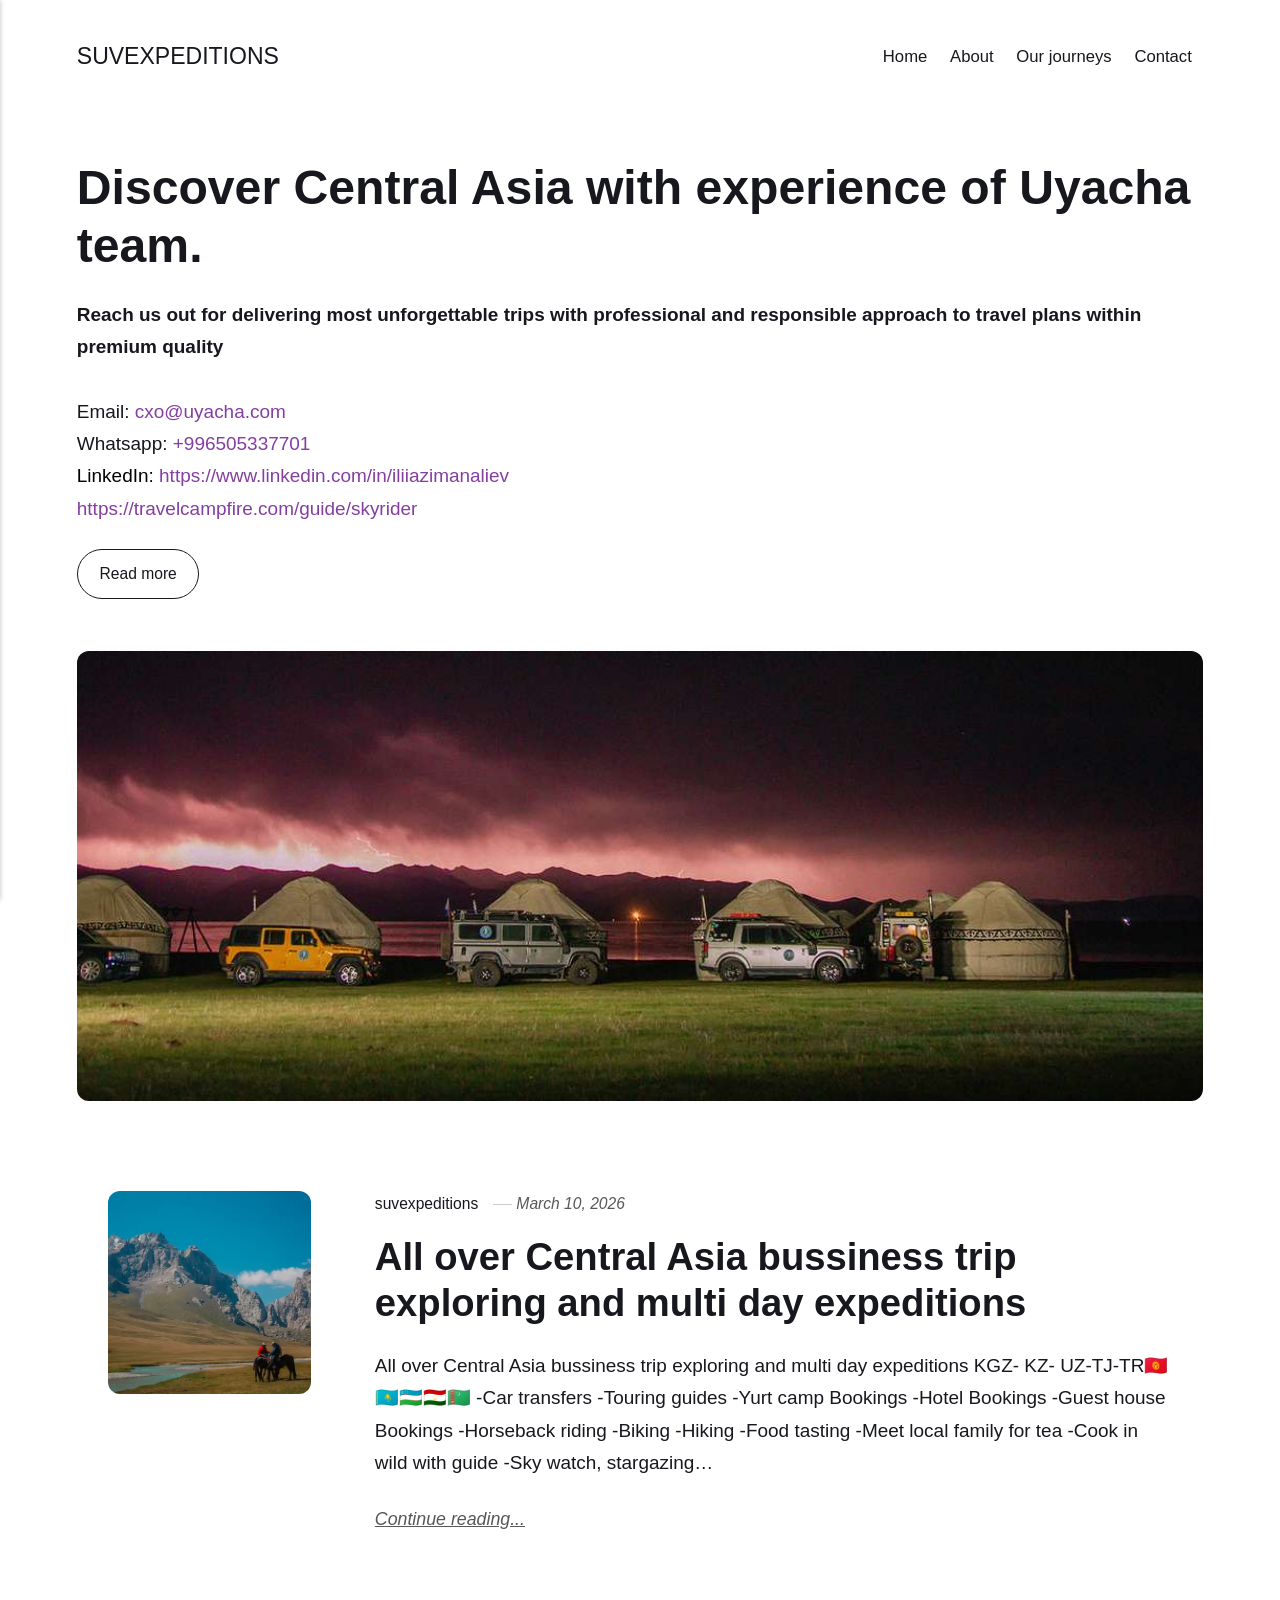
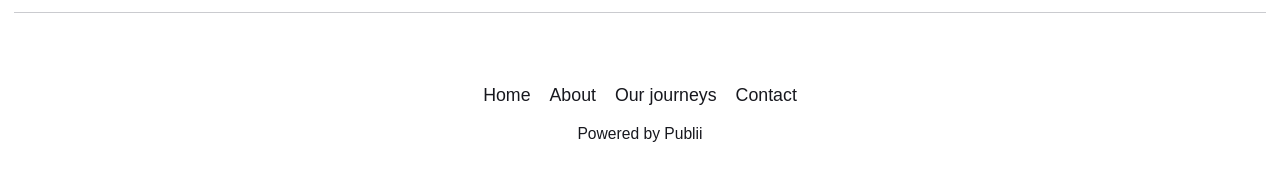
<file: index.html>
<!DOCTYPE html><html lang="en-gb"><head><meta charset="utf-8"><meta http-equiv="X-UA-Compatible" content="IE=edge"><meta name="viewport" content="width=device-width,initial-scale=1"><title>SUVEXPEDITIONS</title><meta name="generator" content="Publii Open-Source CMS for Static Site"><link rel="canonical" href="https://suvexpeditions.github.io/"><link rel="alternate" type="application/atom+xml" href="https://suvexpeditions.github.io/feed.xml" title="SUVEXPEDITIONS - RSS"><link rel="alternate" type="application/json" href="https://suvexpeditions.github.io/feed.json" title="SUVEXPEDITIONS - JSON"><meta property="og:title" content="SUVEXPEDITIONS"><meta property="og:site_name" content="SUVEXPEDITIONS"><meta property="og:description" content=""><meta property="og:url" content="https://suvexpeditions.github.io/"><meta property="og:type" content="website"><link rel="stylesheet" href="https://suvexpeditions.github.io/assets/css/style.css?v=3cf5aee1d0109b1f5223dc12fc1a99d4"><script type="application/ld+json">{"@context":"http://schema.org","@type":"Organization","name":"SUVEXPEDITIONS","url":"https://suvexpeditions.github.io/"}</script><noscript><style>img[loading] {
                    opacity: 1;
                }</style></noscript><script>// запрет правого клика на изображениях
document.addEventListener("contextmenu", function(e) {
  if (e.target.tagName === "IMG") {
    e.preventDefault();
  }
});

// запрет перетаскивания изображений
document.addEventListener("dragstart", function(e) {
  if (e.target.tagName === "IMG") {
    e.preventDefault();
  }
});

// блокировка горячих клавиш сохранения
document.addEventListener("keydown", function(e) {
  if (
    (e.ctrlKey && e.key === "s") ||   // Ctrl+S
    (e.ctrlKey && e.key === "u") ||   // Ctrl+U
    (e.ctrlKey && e.shiftKey && e.key === "I") || // DevTools
    (e.key === "F12")
  ) {
    e.preventDefault();
  }
});</script></head><body class="home-template"><script>// запрет правого клика на изображениях
document.addEventListener("contextmenu", function(e) {
  if (e.target.tagName === "IMG") {
    e.preventDefault();
  }
});

// запрет перетаскивания изображений
document.addEventListener("dragstart", function(e) {
  if (e.target.tagName === "IMG") {
    e.preventDefault();
  }
});

// блокировка горячих клавиш сохранения
document.addEventListener("keydown", function(e) {
  if (
    (e.ctrlKey && e.key === "s") ||   // Ctrl+S
    (e.ctrlKey && e.key === "u") ||   // Ctrl+U
    (e.ctrlKey && e.shiftKey && e.key === "I") || // DevTools
    (e.key === "F12")
  ) {
    e.preventDefault();
  }
});</script><header class="top js-header"><a class="logo" href="https://suvexpeditions.github.io/">SUVEXPEDITIONS</a><nav class="navbar js-navbar"><button class="navbar__toggle js-toggle" aria-label="Menu" aria-haspopup="true" aria-expanded="false"><span class="navbar__toggle-box"><span class="navbar__toggle-inner">Menu</span></span></button><ul class="navbar__menu"><li class="active"><a href="https://suvexpeditions.github.io/" target="_self">Home</a></li><li><a href="https://suvexpeditions.github.io/about.html" target="_self">About</a></li><li><a href="https://suvexpeditions.github.io/tags/journays/" target="_self">Our journеys</a></li><li><a href="https://suvexpeditions.github.io/contacts.html" target="_self">Contact</a></li></ul></nav></header><main><div class="hero"><header class="hero__content"><div class="wrapper"><h1>Discover Central Asia with experience of Uyacha team.</h1><p><strong>Reach us out for delivering most unforgettable trips with professional and responsible approach to travel plans within premium quality</strong><br><br>Email: <span style="color: #843fa1;"><a href="mailto:cxo@uyacha.com" target="_blank" rel="noopener" style="color: #843fa1;">cxo@uyacha.com</a></span> <span style="color: #000000;"><br></span>Whatsapp: <span style="color: #843fa1;"><a href="tel:+996505337701" style="color: #843fa1;">+996505337701</a></span> <span style="color: #000000;"><br>LinkedIn: </span><span style="color: #843fa1;"><a href="https://www.linkedin.com/in/iliiazimanaliev" style="color: #843fa1;">https://www.linkedin.com/in/iliiazimanaliev</a></span><span style="color: #000000;"><br></span><span style="color: #843fa1;"><a href="https://www.linkedin.com/in/iliiazimanaliev" style="color: #843fa1;">https://travelcampfire.com/guide/skyrider</a></span></p><p><a href="https://suvexpeditions.github.io/about.html" class="btn">Read more</a></p></div></header><figure class="hero__image"><div class="hero__image-wrapper"><img src="https://suvexpeditions.github.io/media/website/home-2.jpg" srcset="https://suvexpeditions.github.io/media/website/responsive/home-2-xs.jpg 640w, https://suvexpeditions.github.io/media/website/responsive/home-2-sm.jpg 768w, https://suvexpeditions.github.io/media/website/responsive/home-2-md.jpg 1024w, https://suvexpeditions.github.io/media/website/responsive/home-2-lg.jpg 1366w, https://suvexpeditions.github.io/media/website/responsive/home-2-xl.jpg 1600w, https://suvexpeditions.github.io/media/website/responsive/home-2-2xl.jpg 1920w" sizes="88vw" loading="eager" width="1920" height="604" alt=""></div></figure></div><div class="wrapper feed"><article class="feed__item feed__item--centered"><figure class="feed__image"><img src="https://suvexpeditions.github.io/media/posts/1/tours.webp" srcset="https://suvexpeditions.github.io/media/posts/1/responsive/tours-xs.webp 640w, https://suvexpeditions.github.io/media/posts/1/responsive/tours-sm.webp 768w, https://suvexpeditions.github.io/media/posts/1/responsive/tours-md.webp 1024w" sizes="(min-width: 600px) calc(4.38vw + 143px), 87.86vw" loading="lazy" height="1280" width="1920" alt=""></figure><div class="feed__content"><header><div class="feed__meta"><a href="https://suvexpeditions.github.io/authors/suvexpeditions/" class="feed__author">suvexpeditions</a> <time datetime="2026-03-10T01:12" class="feed__date">March 10, 2026</time></div><h2 class="feed__title"><a href="https://suvexpeditions.github.io/what-is-lorem-ipsum.html">All over Central Asia bussiness trip exploring and multi day expeditions</a></h2></header><p>All over Central Asia bussiness trip exploring and multi day expeditions KGZ- KZ- UZ-TJ-TR🇰🇬🇰🇿🇺🇿🇹🇯🇹🇲 -Car transfers -Touring guides -Yurt camp Bookings -Hotel Bookings -Guest house Bookings -Horseback riding -Biking -Hiking -Food tasting -Meet local family for tea -Cook in wild with guide -Sky watch, stargazing&hellip;</p><a href="https://suvexpeditions.github.io/what-is-lorem-ipsum.html" class="readmore feed__readmore">Continue reading...</a></div></article></div></main><footer class="footer"><div class="wrapper"><nav class="footer__nav"><ul><li class="active"><a href="https://suvexpeditions.github.io/" class="al" target="_self">Home</a></li><li><a href="https://suvexpeditions.github.io/about.html" class="al" target="_self">About</a></li><li><a href="https://suvexpeditions.github.io/tags/journays/" class="al" target="_self">Our journеys</a></li><li><a href="https://suvexpeditions.github.io/contacts.html" class="al" target="_self">Contact</a></li></ul></nav><div class="footer__copyright"><p>Powered by Publii</p></div><button id="backToTop" class="footer__bttop" aria-label="Back to top" title="Back to top"><svg width="20" height="20"><use xlink:href="https://suvexpeditions.github.io/assets/svg/svg-map.svg#toparrow"/></svg></button></div></footer><script defer="defer" src="https://suvexpeditions.github.io/assets/js/scripts.min.js?v=ffcbea6c02c8178d10092962b235a5b0"></script><script>window.publiiThemeMenuConfig={mobileMenuMode:'sidebar',animationSpeed:300,submenuWidth: 'auto',doubleClickTime:500,mobileMenuExpandableSubmenus:true,relatedContainerForOverlayMenuSelector:'.top'};</script><script>var images = document.querySelectorAll('img[loading]');
        for (var i = 0; i < images.length; i++) {
            if (images[i].complete) {
                images[i].classList.add('is-loaded');
            } else {
                images[i].addEventListener('load', function () {
                    this.classList.add('is-loaded');
                }, false);
            }
        }</script></body></html>
</file>
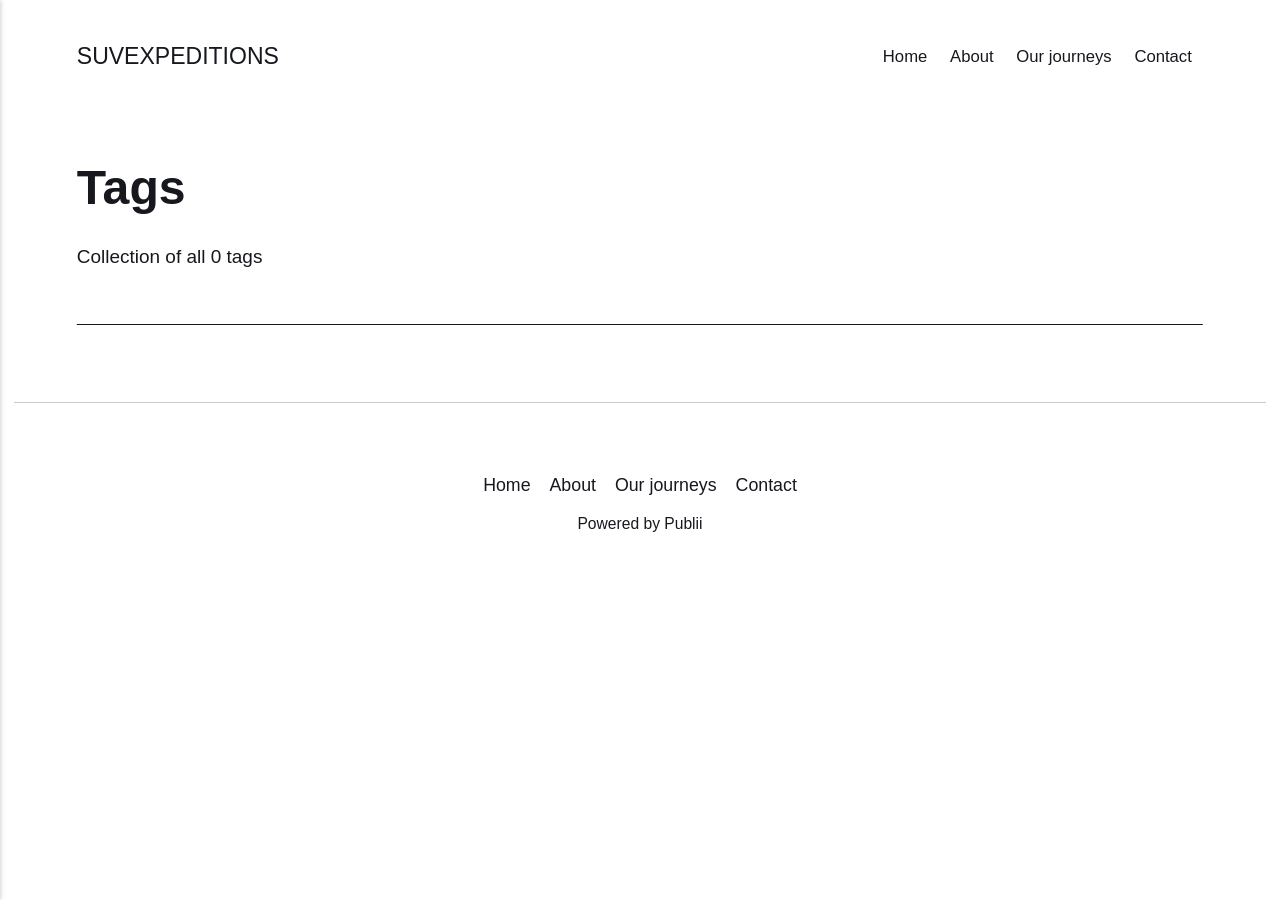
<file: tags/index.html>
<!DOCTYPE html><html lang="en-gb"><head><meta charset="utf-8"><meta http-equiv="X-UA-Compatible" content="IE=edge"><meta name="viewport" content="width=device-width,initial-scale=1"><title>All tags - SUVEXPEDITIONS</title><meta name="robots" content="noindex, follow"><meta name="generator" content="Publii Open-Source CMS for Static Site"><link rel="alternate" type="application/atom+xml" href="https://suvexpeditions.github.io/feed.xml" title="SUVEXPEDITIONS - RSS"><link rel="alternate" type="application/json" href="https://suvexpeditions.github.io/feed.json" title="SUVEXPEDITIONS - JSON"><meta property="og:title" content="SUVEXPEDITIONS"><meta property="og:site_name" content="SUVEXPEDITIONS"><meta property="og:description" content=""><meta property="og:url" content="https://suvexpeditions.github.io/tags/"><meta property="og:type" content="website"><link rel="stylesheet" href="https://suvexpeditions.github.io/assets/css/style.css?v=3cf5aee1d0109b1f5223dc12fc1a99d4"><script type="application/ld+json">{"@context":"http://schema.org","@type":"Organization","name":"SUVEXPEDITIONS","url":"https://suvexpeditions.github.io/"}</script><noscript><style>img[loading] {
                    opacity: 1;
                }</style></noscript><script>// запрет правого клика на изображениях
document.addEventListener("contextmenu", function(e) {
  if (e.target.tagName === "IMG") {
    e.preventDefault();
  }
});

// запрет перетаскивания изображений
document.addEventListener("dragstart", function(e) {
  if (e.target.tagName === "IMG") {
    e.preventDefault();
  }
});

// блокировка горячих клавиш сохранения
document.addEventListener("keydown", function(e) {
  if (
    (e.ctrlKey && e.key === "s") ||   // Ctrl+S
    (e.ctrlKey && e.key === "u") ||   // Ctrl+U
    (e.ctrlKey && e.shiftKey && e.key === "I") || // DevTools
    (e.key === "F12")
  ) {
    e.preventDefault();
  }
});</script></head><body class="tags-template"><script>// запрет правого клика на изображениях
document.addEventListener("contextmenu", function(e) {
  if (e.target.tagName === "IMG") {
    e.preventDefault();
  }
});

// запрет перетаскивания изображений
document.addEventListener("dragstart", function(e) {
  if (e.target.tagName === "IMG") {
    e.preventDefault();
  }
});

// блокировка горячих клавиш сохранения
document.addEventListener("keydown", function(e) {
  if (
    (e.ctrlKey && e.key === "s") ||   // Ctrl+S
    (e.ctrlKey && e.key === "u") ||   // Ctrl+U
    (e.ctrlKey && e.shiftKey && e.key === "I") || // DevTools
    (e.key === "F12")
  ) {
    e.preventDefault();
  }
});</script><header class="top js-header"><a class="logo" href="https://suvexpeditions.github.io/">SUVEXPEDITIONS</a><nav class="navbar js-navbar"><button class="navbar__toggle js-toggle" aria-label="Menu" aria-haspopup="true" aria-expanded="false"><span class="navbar__toggle-box"><span class="navbar__toggle-inner">Menu</span></span></button><ul class="navbar__menu"><li><a href="https://suvexpeditions.github.io/" target="_self">Home</a></li><li><a href="https://suvexpeditions.github.io/about.html" target="_self">About</a></li><li><a href="https://suvexpeditions.github.io/tags/journays/" target="_self">Our journеys</a></li><li><a href="https://suvexpeditions.github.io/contacts.html" target="_self">Contact</a></li></ul></nav></header><main class="page page--tags"><div class="hero hero--noimage"><header class="hero__content"><div class="wrapper"><h1>Tags</h1><p class="page__desc">Collection of all 0 tags</p></div></header></div><div class="wrapper"><ul class="feed feed--grid"></ul></div></main><footer class="footer"><div class="wrapper"><nav class="footer__nav"><ul><li><a href="https://suvexpeditions.github.io/" class="al" target="_self">Home</a></li><li><a href="https://suvexpeditions.github.io/about.html" class="al" target="_self">About</a></li><li><a href="https://suvexpeditions.github.io/tags/journays/" class="al" target="_self">Our journеys</a></li><li><a href="https://suvexpeditions.github.io/contacts.html" class="al" target="_self">Contact</a></li></ul></nav><div class="footer__copyright"><p>Powered by Publii</p></div><button id="backToTop" class="footer__bttop" aria-label="Back to top" title="Back to top"><svg width="20" height="20"><use xlink:href="https://suvexpeditions.github.io/assets/svg/svg-map.svg#toparrow"/></svg></button></div></footer><script defer="defer" src="https://suvexpeditions.github.io/assets/js/scripts.min.js?v=ffcbea6c02c8178d10092962b235a5b0"></script><script>window.publiiThemeMenuConfig={mobileMenuMode:'sidebar',animationSpeed:300,submenuWidth: 'auto',doubleClickTime:500,mobileMenuExpandableSubmenus:true,relatedContainerForOverlayMenuSelector:'.top'};</script><script>var images = document.querySelectorAll('img[loading]');
        for (var i = 0; i < images.length; i++) {
            if (images[i].complete) {
                images[i].classList.add('is-loaded');
            } else {
                images[i].addEventListener('load', function () {
                    this.classList.add('is-loaded');
                }, false);
            }
        }</script></body></html>
</file>
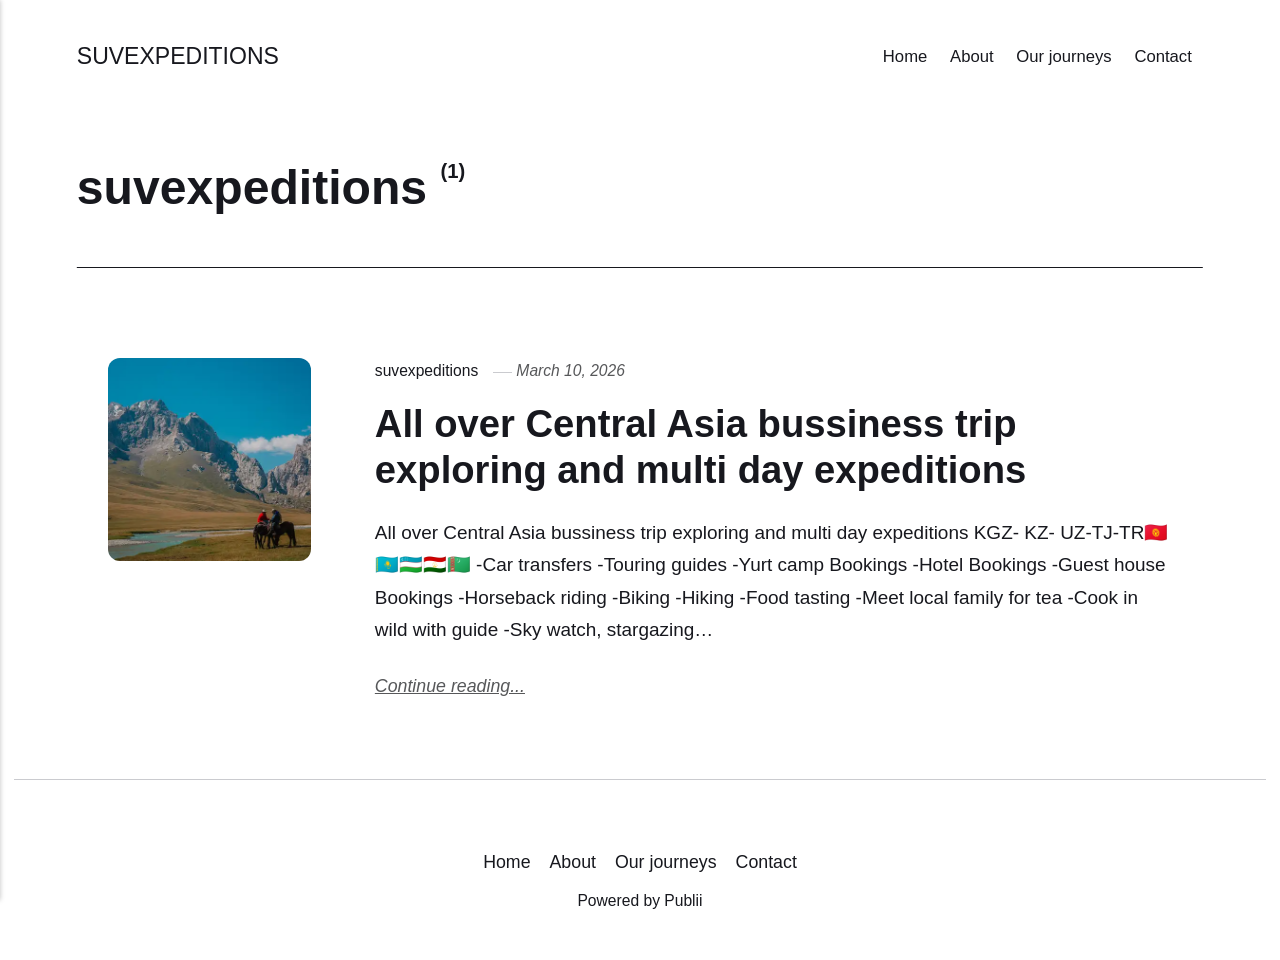
<file: authors/suvexpeditions/index.html>
<!DOCTYPE html><html lang="en-gb"><head><meta charset="utf-8"><meta http-equiv="X-UA-Compatible" content="IE=edge"><meta name="viewport" content="width=device-width,initial-scale=1"><title>Author: suvexpeditions - SUVEXPEDITIONS</title><meta name="robots" content="noindex, follow"><meta name="generator" content="Publii Open-Source CMS for Static Site"><link rel="alternate" type="application/atom+xml" href="https://suvexpeditions.github.io/feed.xml" title="SUVEXPEDITIONS - RSS"><link rel="alternate" type="application/json" href="https://suvexpeditions.github.io/feed.json" title="SUVEXPEDITIONS - JSON"><meta property="og:title" content="suvexpeditions"><meta property="og:site_name" content="SUVEXPEDITIONS"><meta property="og:description" content=""><meta property="og:url" content="https://suvexpeditions.github.io/authors/suvexpeditions/"><meta property="og:type" content="website"><link rel="stylesheet" href="https://suvexpeditions.github.io/assets/css/style.css?v=3cf5aee1d0109b1f5223dc12fc1a99d4"><script type="application/ld+json">{"@context":"http://schema.org","@type":"Organization","name":"SUVEXPEDITIONS","url":"https://suvexpeditions.github.io/"}</script><noscript><style>img[loading] {
                    opacity: 1;
                }</style></noscript><script>// запрет правого клика на изображениях
document.addEventListener("contextmenu", function(e) {
  if (e.target.tagName === "IMG") {
    e.preventDefault();
  }
});

// запрет перетаскивания изображений
document.addEventListener("dragstart", function(e) {
  if (e.target.tagName === "IMG") {
    e.preventDefault();
  }
});

// блокировка горячих клавиш сохранения
document.addEventListener("keydown", function(e) {
  if (
    (e.ctrlKey && e.key === "s") ||   // Ctrl+S
    (e.ctrlKey && e.key === "u") ||   // Ctrl+U
    (e.ctrlKey && e.shiftKey && e.key === "I") || // DevTools
    (e.key === "F12")
  ) {
    e.preventDefault();
  }
});</script></head><body class="author-template"><script>// запрет правого клика на изображениях
document.addEventListener("contextmenu", function(e) {
  if (e.target.tagName === "IMG") {
    e.preventDefault();
  }
});

// запрет перетаскивания изображений
document.addEventListener("dragstart", function(e) {
  if (e.target.tagName === "IMG") {
    e.preventDefault();
  }
});

// блокировка горячих клавиш сохранения
document.addEventListener("keydown", function(e) {
  if (
    (e.ctrlKey && e.key === "s") ||   // Ctrl+S
    (e.ctrlKey && e.key === "u") ||   // Ctrl+U
    (e.ctrlKey && e.shiftKey && e.key === "I") || // DevTools
    (e.key === "F12")
  ) {
    e.preventDefault();
  }
});</script><header class="top js-header"><a class="logo" href="https://suvexpeditions.github.io/">SUVEXPEDITIONS</a><nav class="navbar js-navbar"><button class="navbar__toggle js-toggle" aria-label="Menu" aria-haspopup="true" aria-expanded="false"><span class="navbar__toggle-box"><span class="navbar__toggle-inner">Menu</span></span></button><ul class="navbar__menu"><li><a href="https://suvexpeditions.github.io/" target="_self">Home</a></li><li><a href="https://suvexpeditions.github.io/about.html" target="_self">About</a></li><li><a href="https://suvexpeditions.github.io/tags/journays/" target="_self">Our journеys</a></li><li><a href="https://suvexpeditions.github.io/contacts.html" target="_self">Contact</a></li></ul></nav></header><main class="page page--author"><div class="hero hero--noimage"><header class="hero__content"><div class="wrapper page--author__wrapper"><div><h1>suvexpeditions <sup>(1)</sup></h1></div></div></header></div><div class="wrapper feed"><article class="feed__item feed__item--centered"><figure class="feed__image"><img src="https://suvexpeditions.github.io/media/posts/1/tours.webp" srcset="https://suvexpeditions.github.io/media/posts/1/responsive/tours-xs.webp 640w, https://suvexpeditions.github.io/media/posts/1/responsive/tours-sm.webp 768w, https://suvexpeditions.github.io/media/posts/1/responsive/tours-md.webp 1024w" sizes="(min-width: 600px) calc(4.38vw + 143px), 87.86vw" loading="lazy" height="1280" width="1920" alt=""></figure><div class="feed__content"><header><div class="feed__meta"><a href="https://suvexpeditions.github.io/authors/suvexpeditions/" class="feed__author">suvexpeditions</a> <time datetime="2026-03-10T01:12" class="feed__date">March 10, 2026</time></div><h2 class="feed__title"><a href="https://suvexpeditions.github.io/what-is-lorem-ipsum.html">All over Central Asia bussiness trip exploring and multi day expeditions</a></h2></header><p>All over Central Asia bussiness trip exploring and multi day expeditions KGZ- KZ- UZ-TJ-TR🇰🇬🇰🇿🇺🇿🇹🇯🇹🇲 -Car transfers -Touring guides -Yurt camp Bookings -Hotel Bookings -Guest house Bookings -Horseback riding -Biking -Hiking -Food tasting -Meet local family for tea -Cook in wild with guide -Sky watch, stargazing&hellip;</p><a href="https://suvexpeditions.github.io/what-is-lorem-ipsum.html" class="readmore feed__readmore">Continue reading...</a></div></article></div></main><footer class="footer"><div class="wrapper"><nav class="footer__nav"><ul><li><a href="https://suvexpeditions.github.io/" class="al" target="_self">Home</a></li><li><a href="https://suvexpeditions.github.io/about.html" class="al" target="_self">About</a></li><li><a href="https://suvexpeditions.github.io/tags/journays/" class="al" target="_self">Our journеys</a></li><li><a href="https://suvexpeditions.github.io/contacts.html" class="al" target="_self">Contact</a></li></ul></nav><div class="footer__copyright"><p>Powered by Publii</p></div><button id="backToTop" class="footer__bttop" aria-label="Back to top" title="Back to top"><svg width="20" height="20"><use xlink:href="https://suvexpeditions.github.io/assets/svg/svg-map.svg#toparrow"/></svg></button></div></footer><script defer="defer" src="https://suvexpeditions.github.io/assets/js/scripts.min.js?v=ffcbea6c02c8178d10092962b235a5b0"></script><script>window.publiiThemeMenuConfig={mobileMenuMode:'sidebar',animationSpeed:300,submenuWidth: 'auto',doubleClickTime:500,mobileMenuExpandableSubmenus:true,relatedContainerForOverlayMenuSelector:'.top'};</script><script>var images = document.querySelectorAll('img[loading]');
        for (var i = 0; i < images.length; i++) {
            if (images[i].complete) {
                images[i].classList.add('is-loaded');
            } else {
                images[i].addEventListener('load', function () {
                    this.classList.add('is-loaded');
                }, false);
            }
        }</script></body></html>
</file>
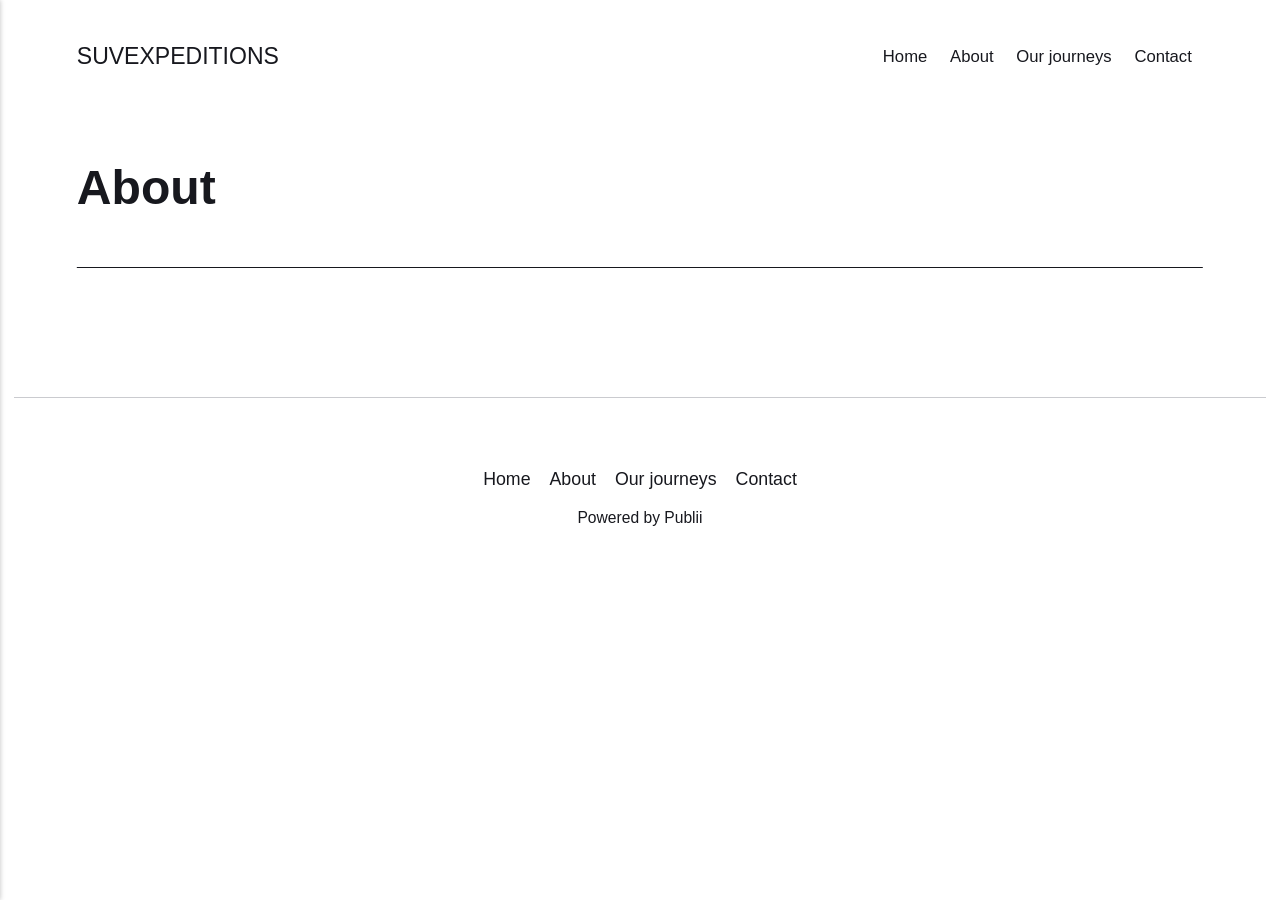
<file: about.html>
<!DOCTYPE html><html lang="en-gb"><head><meta charset="utf-8"><meta http-equiv="X-UA-Compatible" content="IE=edge"><meta name="viewport" content="width=device-width,initial-scale=1"><title>About - SUVEXPEDITIONS</title><meta name="generator" content="Publii Open-Source CMS for Static Site"><link rel="canonical" href="https://suvexpeditions.github.io/about.html"><link rel="alternate" type="application/atom+xml" href="https://suvexpeditions.github.io/feed.xml" title="SUVEXPEDITIONS - RSS"><link rel="alternate" type="application/json" href="https://suvexpeditions.github.io/feed.json" title="SUVEXPEDITIONS - JSON"><meta property="og:title" content="About"><meta property="og:site_name" content="SUVEXPEDITIONS"><meta property="og:description" content=""><meta property="og:url" content="https://suvexpeditions.github.io/about.html"><meta property="og:type" content="article"><link rel="stylesheet" href="https://suvexpeditions.github.io/assets/css/style.css?v=3cf5aee1d0109b1f5223dc12fc1a99d4"><script type="application/ld+json">{"@context":"http://schema.org","@type":"Article","mainEntityOfPage":{"@type":"WebPage","@id":"https://suvexpeditions.github.io/about.html"},"headline":"About","datePublished":"2026-03-10T01:28+06:00","dateModified":"2026-03-10T01:28+06:00","description":"","author":{"@type":"Person","name":"suvexpeditions","url":"https://suvexpeditions.github.io/authors/suvexpeditions/"},"publisher":{"@type":"Organization","name":"suvexpeditions"}}</script><noscript><style>img[loading] {
                    opacity: 1;
                }</style></noscript><script>// запрет правого клика на изображениях
document.addEventListener("contextmenu", function(e) {
  if (e.target.tagName === "IMG") {
    e.preventDefault();
  }
});

// запрет перетаскивания изображений
document.addEventListener("dragstart", function(e) {
  if (e.target.tagName === "IMG") {
    e.preventDefault();
  }
});

// блокировка горячих клавиш сохранения
document.addEventListener("keydown", function(e) {
  if (
    (e.ctrlKey && e.key === "s") ||   // Ctrl+S
    (e.ctrlKey && e.key === "u") ||   // Ctrl+U
    (e.ctrlKey && e.shiftKey && e.key === "I") || // DevTools
    (e.key === "F12")
  ) {
    e.preventDefault();
  }
});</script></head><body class="page-template"><script>// запрет правого клика на изображениях
document.addEventListener("contextmenu", function(e) {
  if (e.target.tagName === "IMG") {
    e.preventDefault();
  }
});

// запрет перетаскивания изображений
document.addEventListener("dragstart", function(e) {
  if (e.target.tagName === "IMG") {
    e.preventDefault();
  }
});

// блокировка горячих клавиш сохранения
document.addEventListener("keydown", function(e) {
  if (
    (e.ctrlKey && e.key === "s") ||   // Ctrl+S
    (e.ctrlKey && e.key === "u") ||   // Ctrl+U
    (e.ctrlKey && e.shiftKey && e.key === "I") || // DevTools
    (e.key === "F12")
  ) {
    e.preventDefault();
  }
});</script><header class="top js-header"><a class="logo" href="https://suvexpeditions.github.io/">SUVEXPEDITIONS</a><nav class="navbar js-navbar"><button class="navbar__toggle js-toggle" aria-label="Menu" aria-haspopup="true" aria-expanded="false"><span class="navbar__toggle-box"><span class="navbar__toggle-inner">Menu</span></span></button><ul class="navbar__menu"><li><a href="https://suvexpeditions.github.io/" target="_self">Home</a></li><li class="active"><a href="https://suvexpeditions.github.io/about.html" target="_self">About</a></li><li><a href="https://suvexpeditions.github.io/tags/journays/" target="_self">Our journеys</a></li><li><a href="https://suvexpeditions.github.io/contacts.html" target="_self">Contact</a></li></ul></nav></header><main class="page"><article class="content"><div class="hero hero--noimage"><header class="hero__content"><div class="wrapper"><h1>About</h1></div></header></div><div class="entry-wrapper content__entry"></div></article></main><footer class="footer"><div class="wrapper"><nav class="footer__nav"><ul><li><a href="https://suvexpeditions.github.io/" class="al" target="_self">Home</a></li><li class="active"><a href="https://suvexpeditions.github.io/about.html" class="al" target="_self">About</a></li><li><a href="https://suvexpeditions.github.io/tags/journays/" class="al" target="_self">Our journеys</a></li><li><a href="https://suvexpeditions.github.io/contacts.html" class="al" target="_self">Contact</a></li></ul></nav><div class="footer__copyright"><p>Powered by Publii</p></div><button id="backToTop" class="footer__bttop" aria-label="Back to top" title="Back to top"><svg width="20" height="20"><use xlink:href="https://suvexpeditions.github.io/assets/svg/svg-map.svg#toparrow"/></svg></button></div></footer><script defer="defer" src="https://suvexpeditions.github.io/assets/js/scripts.min.js?v=ffcbea6c02c8178d10092962b235a5b0"></script><script>window.publiiThemeMenuConfig={mobileMenuMode:'sidebar',animationSpeed:300,submenuWidth: 'auto',doubleClickTime:500,mobileMenuExpandableSubmenus:true,relatedContainerForOverlayMenuSelector:'.top'};</script><script>var images = document.querySelectorAll('img[loading]');
        for (var i = 0; i < images.length; i++) {
            if (images[i].complete) {
                images[i].classList.add('is-loaded');
            } else {
                images[i].addEventListener('load', function () {
                    this.classList.add('is-loaded');
                }, false);
            }
        }</script></body></html>
</file>
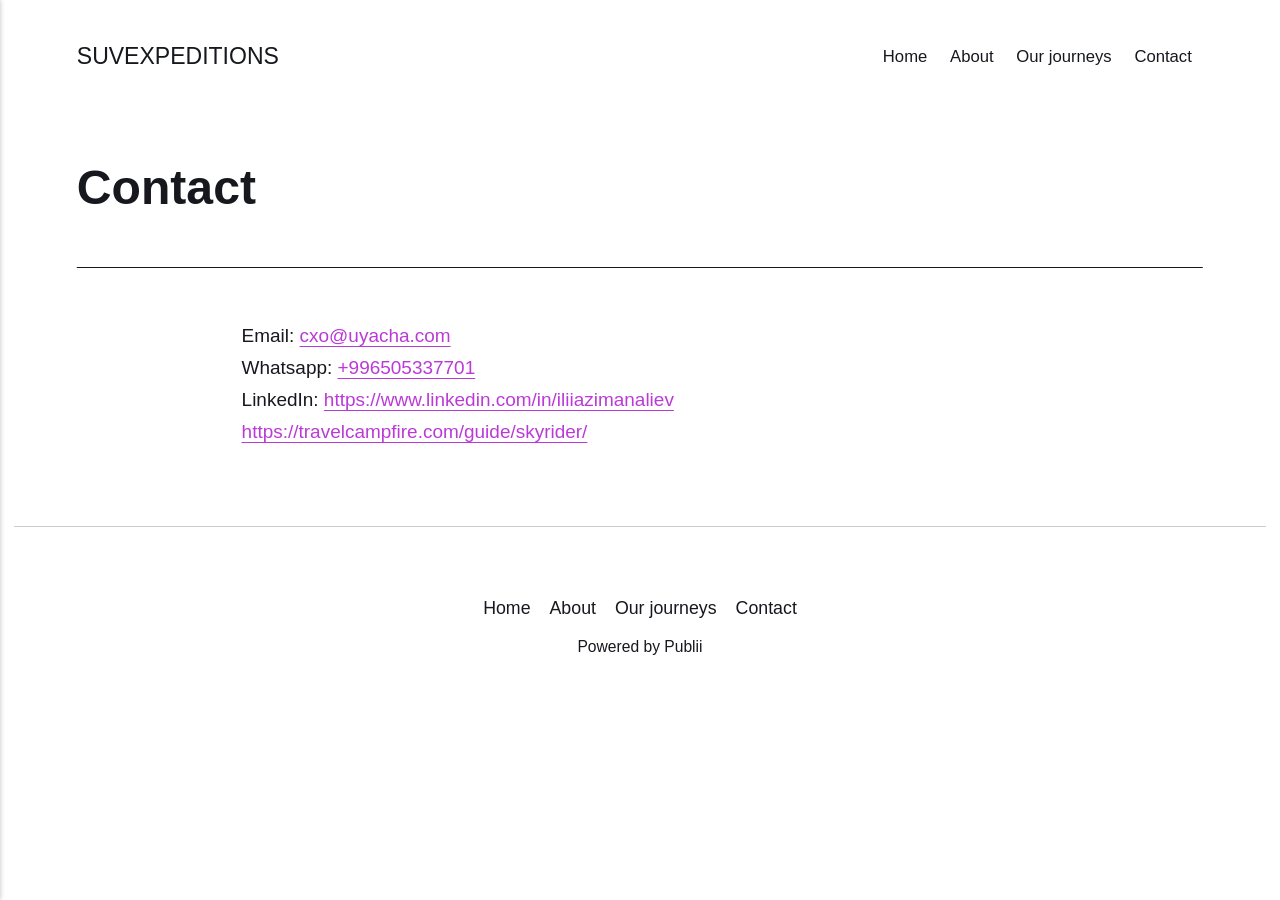
<file: contacts.html>
<!DOCTYPE html><html lang="en-gb"><head><meta charset="utf-8"><meta http-equiv="X-UA-Compatible" content="IE=edge"><meta name="viewport" content="width=device-width,initial-scale=1"><title>Contact - SUVEXPEDITIONS</title><meta name="description" content="Email: cxo@uyacha.com Whatsapp: +996505337701 LinkedIn: https://www.linkedin.com/in/iliiazimanaliev https://travelcampfire.com/guide/skyrider/"><meta name="generator" content="Publii Open-Source CMS for Static Site"><link rel="canonical" href="https://suvexpeditions.github.io/contacts.html"><link rel="alternate" type="application/atom+xml" href="https://suvexpeditions.github.io/feed.xml" title="SUVEXPEDITIONS - RSS"><link rel="alternate" type="application/json" href="https://suvexpeditions.github.io/feed.json" title="SUVEXPEDITIONS - JSON"><meta property="og:title" content="Contact"><meta property="og:site_name" content="SUVEXPEDITIONS"><meta property="og:description" content="Email: cxo@uyacha.com Whatsapp: +996505337701 LinkedIn: https://www.linkedin.com/in/iliiazimanaliev https://travelcampfire.com/guide/skyrider/"><meta property="og:url" content="https://suvexpeditions.github.io/contacts.html"><meta property="og:type" content="article"><link rel="stylesheet" href="https://suvexpeditions.github.io/assets/css/style.css?v=3cf5aee1d0109b1f5223dc12fc1a99d4"><script type="application/ld+json">{"@context":"http://schema.org","@type":"Article","mainEntityOfPage":{"@type":"WebPage","@id":"https://suvexpeditions.github.io/contacts.html"},"headline":"Contact","datePublished":"2026-03-16T13:00+06:00","dateModified":"2026-03-16T13:22+06:00","description":"Email: cxo@uyacha.com Whatsapp: +996505337701 LinkedIn: https://www.linkedin.com/in/iliiazimanaliev https://travelcampfire.com/guide/skyrider/","author":{"@type":"Person","name":"suvexpeditions","url":"https://suvexpeditions.github.io/authors/suvexpeditions/"},"publisher":{"@type":"Organization","name":"suvexpeditions"}}</script><noscript><style>img[loading] {
                    opacity: 1;
                }</style></noscript><script>// запрет правого клика на изображениях
document.addEventListener("contextmenu", function(e) {
  if (e.target.tagName === "IMG") {
    e.preventDefault();
  }
});

// запрет перетаскивания изображений
document.addEventListener("dragstart", function(e) {
  if (e.target.tagName === "IMG") {
    e.preventDefault();
  }
});

// блокировка горячих клавиш сохранения
document.addEventListener("keydown", function(e) {
  if (
    (e.ctrlKey && e.key === "s") ||   // Ctrl+S
    (e.ctrlKey && e.key === "u") ||   // Ctrl+U
    (e.ctrlKey && e.shiftKey && e.key === "I") || // DevTools
    (e.key === "F12")
  ) {
    e.preventDefault();
  }
});</script></head><body class="page-template"><script>// запрет правого клика на изображениях
document.addEventListener("contextmenu", function(e) {
  if (e.target.tagName === "IMG") {
    e.preventDefault();
  }
});

// запрет перетаскивания изображений
document.addEventListener("dragstart", function(e) {
  if (e.target.tagName === "IMG") {
    e.preventDefault();
  }
});

// блокировка горячих клавиш сохранения
document.addEventListener("keydown", function(e) {
  if (
    (e.ctrlKey && e.key === "s") ||   // Ctrl+S
    (e.ctrlKey && e.key === "u") ||   // Ctrl+U
    (e.ctrlKey && e.shiftKey && e.key === "I") || // DevTools
    (e.key === "F12")
  ) {
    e.preventDefault();
  }
});</script><header class="top js-header"><a class="logo" href="https://suvexpeditions.github.io/">SUVEXPEDITIONS</a><nav class="navbar js-navbar"><button class="navbar__toggle js-toggle" aria-label="Menu" aria-haspopup="true" aria-expanded="false"><span class="navbar__toggle-box"><span class="navbar__toggle-inner">Menu</span></span></button><ul class="navbar__menu"><li><a href="https://suvexpeditions.github.io/" target="_self">Home</a></li><li><a href="https://suvexpeditions.github.io/about.html" target="_self">About</a></li><li><a href="https://suvexpeditions.github.io/tags/journays/" target="_self">Our journеys</a></li><li class="active"><a href="https://suvexpeditions.github.io/contacts.html" target="_self">Contact</a></li></ul></nav></header><main class="page"><article class="content"><div class="hero hero--noimage"><header class="hero__content"><div class="wrapper"><h1>Contact</h1></div></header></div><div class="entry-wrapper content__entry"><p>Email: <a href="mailto:cxo@uyacha.com" target="_blank" rel="noopener">cxo@uyacha.com</a><br>Whatsapp: <a href="tel:+996505337701">+996505337701</a><br>LinkedIn: <a href="https://www.linkedin.com/in/iliiazimanaliev">https://www.linkedin.com/in/iliiazimanaliev</a><br><a href="https://www.linkedin.com/in/iliiazimanaliev">https://travelcampfire.com/guide/skyrider/</a></p></div></article></main><footer class="footer"><div class="wrapper"><nav class="footer__nav"><ul><li><a href="https://suvexpeditions.github.io/" class="al" target="_self">Home</a></li><li><a href="https://suvexpeditions.github.io/about.html" class="al" target="_self">About</a></li><li><a href="https://suvexpeditions.github.io/tags/journays/" class="al" target="_self">Our journеys</a></li><li class="active"><a href="https://suvexpeditions.github.io/contacts.html" class="al" target="_self">Contact</a></li></ul></nav><div class="footer__copyright"><p>Powered by Publii</p></div><button id="backToTop" class="footer__bttop" aria-label="Back to top" title="Back to top"><svg width="20" height="20"><use xlink:href="https://suvexpeditions.github.io/assets/svg/svg-map.svg#toparrow"/></svg></button></div></footer><script defer="defer" src="https://suvexpeditions.github.io/assets/js/scripts.min.js?v=ffcbea6c02c8178d10092962b235a5b0"></script><script>window.publiiThemeMenuConfig={mobileMenuMode:'sidebar',animationSpeed:300,submenuWidth: 'auto',doubleClickTime:500,mobileMenuExpandableSubmenus:true,relatedContainerForOverlayMenuSelector:'.top'};</script><script>var images = document.querySelectorAll('img[loading]');
        for (var i = 0; i < images.length; i++) {
            if (images[i].complete) {
                images[i].classList.add('is-loaded');
            } else {
                images[i].addEventListener('load', function () {
                    this.classList.add('is-loaded');
                }, false);
            }
        }</script></body></html>
</file>
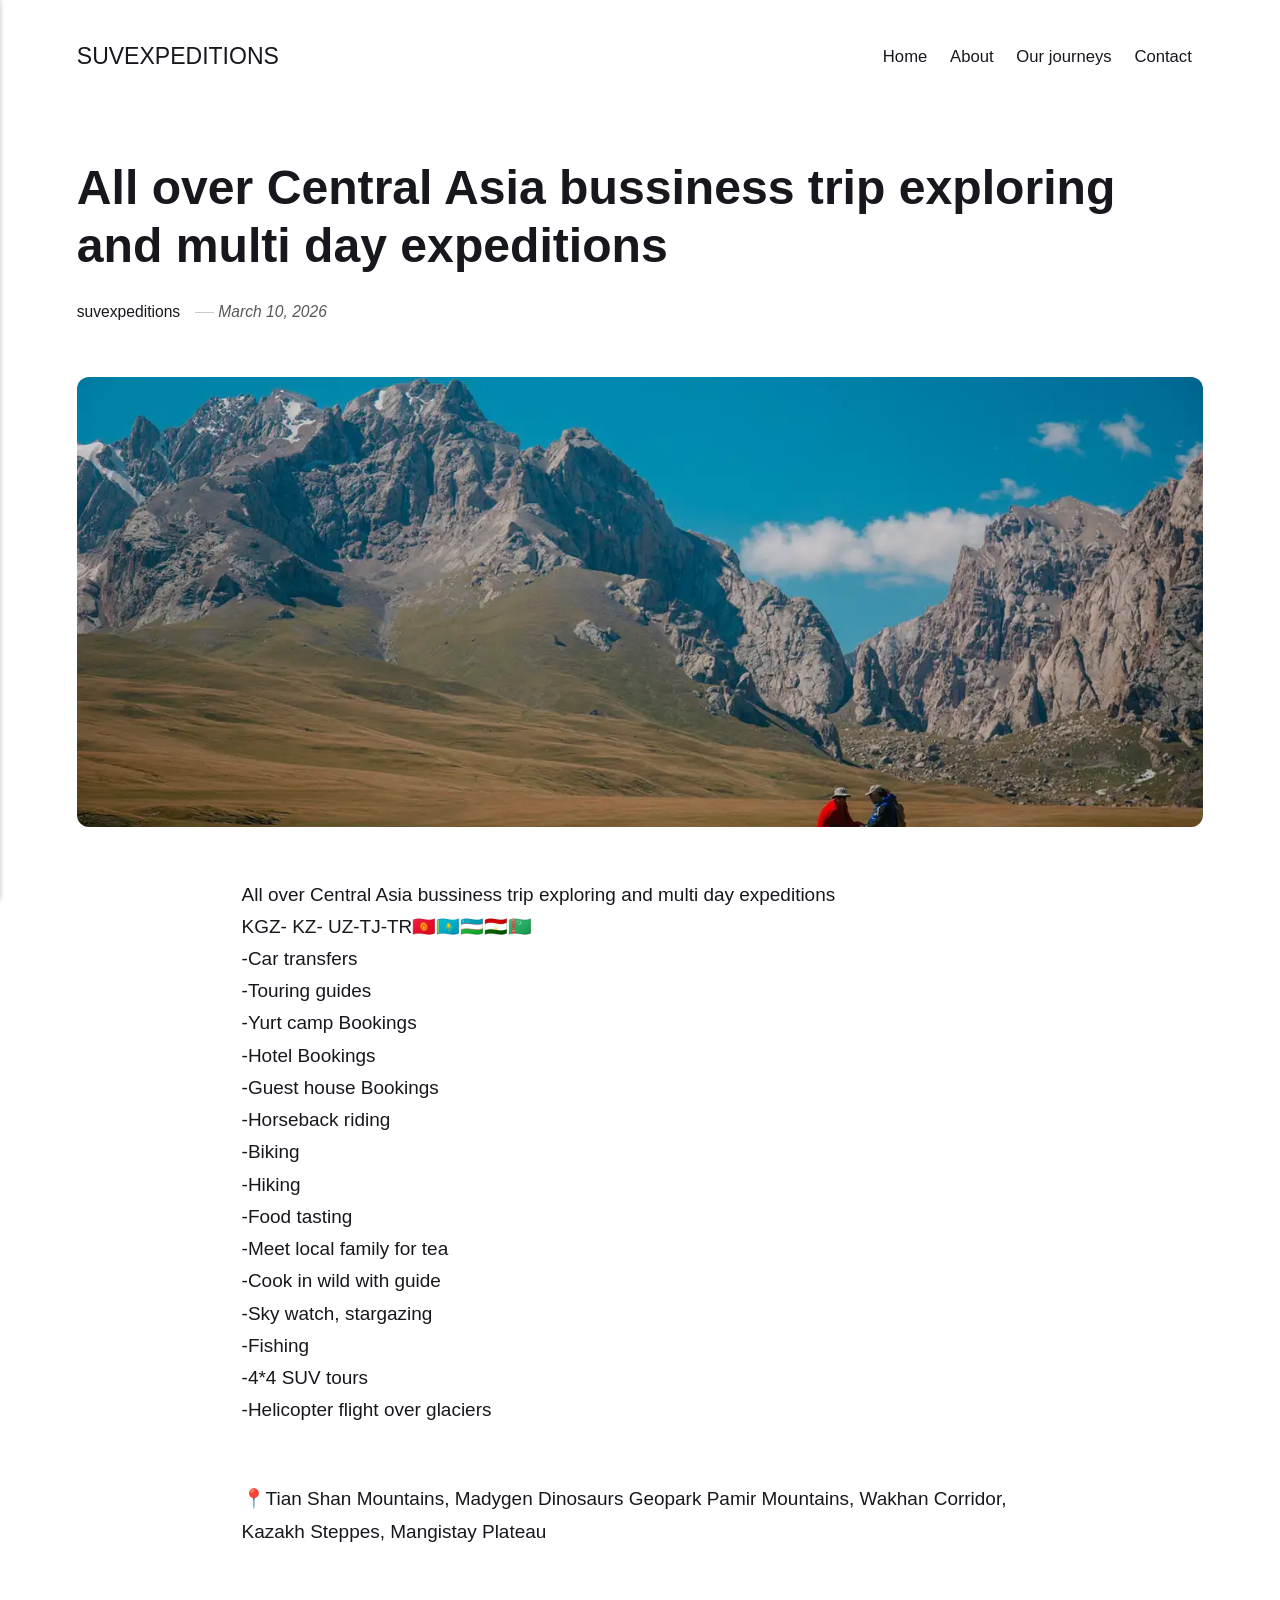
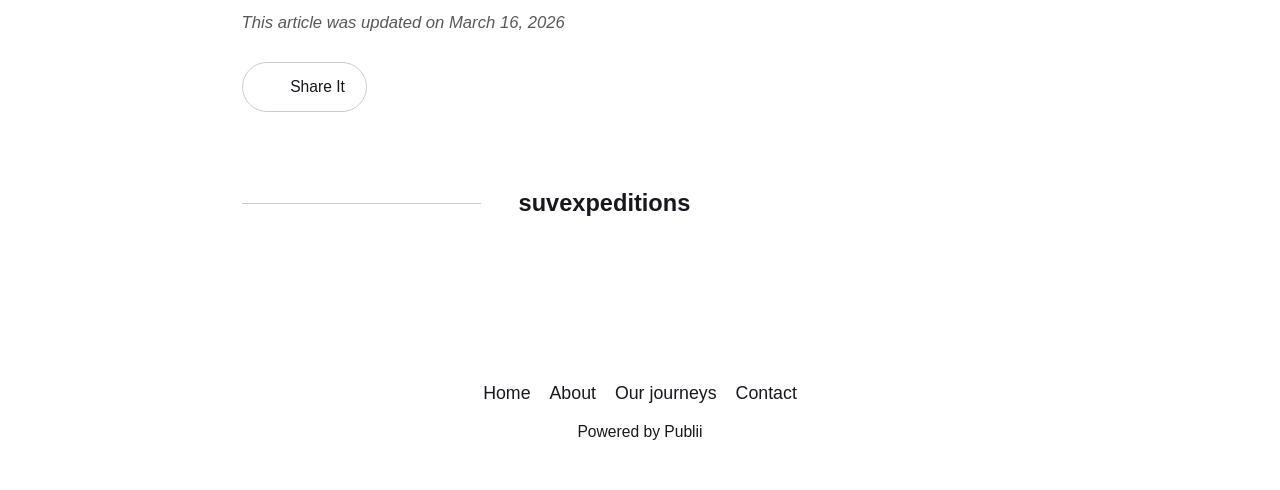
<file: what-is-lorem-ipsum.html>
<!DOCTYPE html><html lang="en-gb"><head><meta charset="utf-8"><meta http-equiv="X-UA-Compatible" content="IE=edge"><meta name="viewport" content="width=device-width,initial-scale=1"><title>All over Central Asia bussiness trip exploring and multi day expeditions - SUVEXPEDITIONS</title><meta name="description" content="All over Central Asia bussiness trip exploring and multi day expeditions KGZ- KZ- UZ-TJ-TR🇰🇬🇰🇿🇺🇿🇹🇯🇹🇲 -Car transfers -Touring guides -Yurt camp Bookings -Hotel Bookings -Guest house Bookings -Horseback riding -Biking -Hiking -Food tasting -Meet local family for tea -Cook in wild with guide -Sky watch, stargazing&hellip;"><meta name="generator" content="Publii Open-Source CMS for Static Site"><link rel="canonical" href="https://suvexpeditions.github.io/what-is-lorem-ipsum.html"><link rel="alternate" type="application/atom+xml" href="https://suvexpeditions.github.io/feed.xml" title="SUVEXPEDITIONS - RSS"><link rel="alternate" type="application/json" href="https://suvexpeditions.github.io/feed.json" title="SUVEXPEDITIONS - JSON"><meta property="og:title" content="All over Central Asia bussiness trip exploring and multi day expeditions"><meta property="og:image" content="https://suvexpeditions.github.io/media/posts/1/tours.webp"><meta property="og:image:width" content="1920"><meta property="og:image:height" content="1280"><meta property="og:site_name" content="SUVEXPEDITIONS"><meta property="og:description" content="All over Central Asia bussiness trip exploring and multi day expeditions KGZ- KZ- UZ-TJ-TR🇰🇬🇰🇿🇺🇿🇹🇯🇹🇲 -Car transfers -Touring guides -Yurt camp Bookings -Hotel Bookings -Guest house Bookings -Horseback riding -Biking -Hiking -Food tasting -Meet local family for tea -Cook in wild with guide -Sky watch, stargazing&hellip;"><meta property="og:url" content="https://suvexpeditions.github.io/what-is-lorem-ipsum.html"><meta property="og:type" content="article"><link rel="stylesheet" href="https://suvexpeditions.github.io/assets/css/style.css?v=3cf5aee1d0109b1f5223dc12fc1a99d4"><script type="application/ld+json">{"@context":"http://schema.org","@type":"Article","mainEntityOfPage":{"@type":"WebPage","@id":"https://suvexpeditions.github.io/what-is-lorem-ipsum.html"},"headline":"All over Central Asia bussiness trip exploring and multi day expeditions","datePublished":"2026-03-10T01:12+06:00","dateModified":"2026-03-16T13:21+06:00","image":{"@type":"ImageObject","url":"https://suvexpeditions.github.io/media/posts/1/tours.webp","height":1280,"width":1920},"description":"All over Central Asia bussiness trip exploring and multi day expeditions KGZ- KZ- UZ-TJ-TR🇰🇬🇰🇿🇺🇿🇹🇯🇹🇲 -Car transfers -Touring guides -Yurt camp Bookings -Hotel Bookings -Guest house Bookings -Horseback riding -Biking -Hiking -Food tasting -Meet local family for tea -Cook in wild with guide -Sky watch, stargazing&hellip;","author":{"@type":"Person","name":"suvexpeditions","url":"https://suvexpeditions.github.io/authors/suvexpeditions/"},"publisher":{"@type":"Organization","name":"suvexpeditions"}}</script><noscript><style>img[loading] {
                    opacity: 1;
                }</style></noscript><script>// запрет правого клика на изображениях
document.addEventListener("contextmenu", function(e) {
  if (e.target.tagName === "IMG") {
    e.preventDefault();
  }
});

// запрет перетаскивания изображений
document.addEventListener("dragstart", function(e) {
  if (e.target.tagName === "IMG") {
    e.preventDefault();
  }
});

// блокировка горячих клавиш сохранения
document.addEventListener("keydown", function(e) {
  if (
    (e.ctrlKey && e.key === "s") ||   // Ctrl+S
    (e.ctrlKey && e.key === "u") ||   // Ctrl+U
    (e.ctrlKey && e.shiftKey && e.key === "I") || // DevTools
    (e.key === "F12")
  ) {
    e.preventDefault();
  }
});</script></head><body class="post-template"><script>// запрет правого клика на изображениях
document.addEventListener("contextmenu", function(e) {
  if (e.target.tagName === "IMG") {
    e.preventDefault();
  }
});

// запрет перетаскивания изображений
document.addEventListener("dragstart", function(e) {
  if (e.target.tagName === "IMG") {
    e.preventDefault();
  }
});

// блокировка горячих клавиш сохранения
document.addEventListener("keydown", function(e) {
  if (
    (e.ctrlKey && e.key === "s") ||   // Ctrl+S
    (e.ctrlKey && e.key === "u") ||   // Ctrl+U
    (e.ctrlKey && e.shiftKey && e.key === "I") || // DevTools
    (e.key === "F12")
  ) {
    e.preventDefault();
  }
});</script><header class="top js-header"><a class="logo" href="https://suvexpeditions.github.io/">SUVEXPEDITIONS</a><nav class="navbar js-navbar"><button class="navbar__toggle js-toggle" aria-label="Menu" aria-haspopup="true" aria-expanded="false"><span class="navbar__toggle-box"><span class="navbar__toggle-inner">Menu</span></span></button><ul class="navbar__menu"><li><a href="https://suvexpeditions.github.io/" target="_self">Home</a></li><li><a href="https://suvexpeditions.github.io/about.html" target="_self">About</a></li><li><a href="https://suvexpeditions.github.io/tags/journays/" target="_self">Our journеys</a></li><li><a href="https://suvexpeditions.github.io/contacts.html" target="_self">Contact</a></li></ul></nav></header><main class="post"><article class="content"><div class="hero"><header class="hero__content"><div class="wrapper"><h1>All over Central Asia bussiness trip exploring and multi day expeditions</h1><div class="feed__meta content__meta"><a href="https://suvexpeditions.github.io/authors/suvexpeditions/" class="feed__author">suvexpeditions</a> <time datetime="2026-03-10T01:12" class="feed__date">March 10, 2026</time></div></div></header><figure class="hero__image"><div class="hero__image-wrapper"><img src="https://suvexpeditions.github.io/media/posts/1/tours.webp" srcset="https://suvexpeditions.github.io/media/posts/1/responsive/tours-xs.webp 640w, https://suvexpeditions.github.io/media/posts/1/responsive/tours-sm.webp 768w, https://suvexpeditions.github.io/media/posts/1/responsive/tours-md.webp 1024w, https://suvexpeditions.github.io/media/posts/1/responsive/tours-lg.webp 1366w, https://suvexpeditions.github.io/media/posts/1/responsive/tours-xl.webp 1600w, https://suvexpeditions.github.io/media/posts/1/responsive/tours-2xl.webp 1920w" sizes="88vw" loading="eager" height="1280" width="1920" alt=""></div></figure></div><div class="entry-wrapper content__entry"><p>All over Central Asia bussiness trip exploring and multi day expeditions<br>KGZ- KZ- UZ-TJ-TR🇰🇬🇰🇿🇺🇿🇹🇯🇹🇲<br>-Car transfers<br>-Touring guides<br>-Yurt camp Bookings<br>-Hotel Bookings<br>-Guest house Bookings<br>-Horseback riding<br>-Biking<br>-Hiking<br>-Food tasting<br>-Meet local family for tea<br>-Cook in wild with guide<br>-Sky watch, stargazing<br>-Fishing<br>-4*4 SUV tours<br>-Helicopter flight over glaciers<br><br></p><p id="symbol-title" class="symbol-main__title" data-height-descr="title">📍Tian Shan Mountains, Madygen Dinosaurs Geopark Pamir Mountains, Wakhan Corridor, Kazakh Steppes, Mangistay Plateau</p></div><footer class="content__footer"><div class="entry-wrapper"><p class="content__updated">This article was updated on March 16, 2026</p><div class="content__actions"><div class="content__share"><button class="btn--icon content__share-button js-content__share-button"><svg width="20" height="20" aria-hidden="true"><use xlink:href="https://suvexpeditions.github.io/assets/svg/svg-map.svg#share"></use></svg> <span>Share It</span></button><div class="content__share-popup js-content__share-popup"><a href="https://www.facebook.com/sharer/sharer.php?u=https%3A%2F%2Fsuvexpeditions.github.io%2Fwhat-is-lorem-ipsum.html" class="js-share facebook" rel="nofollow noopener noreferrer"><svg class="icon" aria-hidden="true" focusable="false"><use xlink:href="https://suvexpeditions.github.io/assets/svg/svg-map.svg#facebook"/></svg> <span>Facebook</span> </a><a href="https://www.linkedin.com/sharing/share-offsite/?url=https%3A%2F%2Fsuvexpeditions.github.io%2Fwhat-is-lorem-ipsum.html" class="js-share linkedin" rel="nofollow noopener noreferrer"><svg class="icon" aria-hidden="true" focusable="false"><use xlink:href="https://suvexpeditions.github.io/assets/svg/svg-map.svg#linkedin"/></svg> <span>LinkedIn</span> </a><a href="https://api.whatsapp.com/send?text=All%20over%20Central%20Asia%20bussiness%20trip%20exploring%20and%20multi%20day%20expeditions https%3A%2F%2Fsuvexpeditions.github.io%2Fwhat-is-lorem-ipsum.html" class="js-share whatsapp" rel="nofollow noopener noreferrer"><svg class="icon" aria-hidden="true" focusable="false"><use xlink:href="https://suvexpeditions.github.io/assets/svg/svg-map.svg#whatsapp"/></svg> <span>WhatsApp</span></a></div></div></div><div class="content__bio bio"><div><h3 class="h4 bio__name"><a href="https://suvexpeditions.github.io/authors/suvexpeditions/" rel="author">suvexpeditions</a></h3></div></div></div></footer></article></main><footer class="footer footer--glued"><div class="wrapper"><nav class="footer__nav"><ul><li><a href="https://suvexpeditions.github.io/" class="al" target="_self">Home</a></li><li><a href="https://suvexpeditions.github.io/about.html" class="al" target="_self">About</a></li><li><a href="https://suvexpeditions.github.io/tags/journays/" class="al" target="_self">Our journеys</a></li><li><a href="https://suvexpeditions.github.io/contacts.html" class="al" target="_self">Contact</a></li></ul></nav><div class="footer__copyright"><p>Powered by Publii</p></div><button id="backToTop" class="footer__bttop" aria-label="Back to top" title="Back to top"><svg width="20" height="20"><use xlink:href="https://suvexpeditions.github.io/assets/svg/svg-map.svg#toparrow"/></svg></button></div></footer><script defer="defer" src="https://suvexpeditions.github.io/assets/js/scripts.min.js?v=ffcbea6c02c8178d10092962b235a5b0"></script><script>window.publiiThemeMenuConfig={mobileMenuMode:'sidebar',animationSpeed:300,submenuWidth: 'auto',doubleClickTime:500,mobileMenuExpandableSubmenus:true,relatedContainerForOverlayMenuSelector:'.top'};</script><script>var images = document.querySelectorAll('img[loading]');
        for (var i = 0; i < images.length; i++) {
            if (images[i].complete) {
                images[i].classList.add('is-loaded');
            } else {
                images[i].addEventListener('load', function () {
                    this.classList.add('is-loaded');
                }, false);
            }
        }</script></body></html>
</file>
